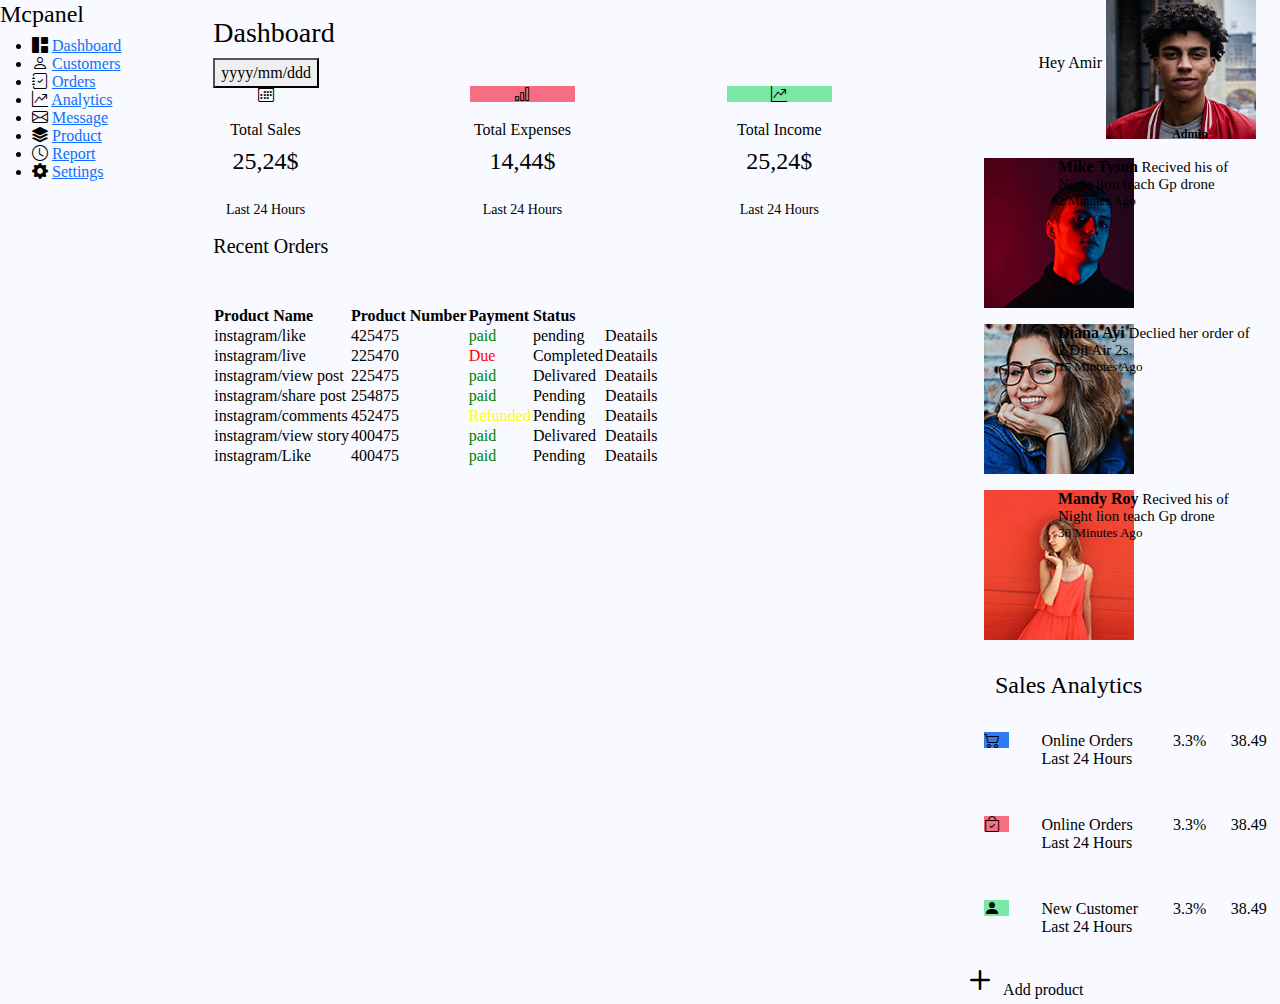
<file: panel/index.html>
<html lang="en">
<head>
    <meta charset="UTF-8">
    <meta http-equiv="X-UA-Compatible" content="IE=edge">
    <meta name="viewport" content="width=device-width, initial-scale=1.0">
    <link rel="styleSheet" href="/assets/css/style.css"></link>
    <link rel="styleSheet" href="assets/bootstrap.css" >
    <link rel="stylesheet" href="https://cdnjs.cloudflare.com/ajax/libs/font-awesome/5.15.4/css/all.min.css">
    <link rel="stylesheet" href="https://cdn.jsdelivr.net/npm/bootstrap-icons@1.8.3/font/bootstrap-icons.css">
    <title>Resonisive Dashboard</title>



</head>
<body>
    
    <!--Start Mobile-->
    <div class="mobile-navbar d-lg-none d-md-none">
        <div class="container">
            <div class="row justify-content-around">
                <div class="left-nav-mobile" style="margin-top: 8px ;">
                    
                    
                    <a data-bs-toggle="offcanvas" data-bs-target="#offcanvasRight" aria-controls="offcanvasRight">
                        <i class="bi bi-list"></i>

                    </a>

                    <div class="offcanvas offcanvas-start" tabindex="-1" id="offcanvasRight" aria-labelledby="offcanvasRightLabel">
                      <div class="offcanvas-header">
                        <h5 id="offcanvasRightLabel">Offcanvas left</h5>
                        <button type="button" class="btn-close text-reset" data-bs-dismiss="offcanvas" aria-label="Close"></button>
                      </div>
                      <div class="offcanvas-body">
                        ...
                      </div>
                    </div>
                      
                    
                </div>
                <div class="right-nav-mobile" style="margin-top:-37px ; margin-left: 395px;">
                    <div class="theme-switch-wrapper">
                        <label class="theme-switch" for="checkbox">
                     <input type="checkbox" id="checkbox" />
                     <div class="slider round"></div>
                   </label>
                   <div style="margin-top: -5px;">
                 <img style="margin-left: 7px;" src="images/profile-1.jpg" class="img-nav-icon"></img>
                    <div class="me-5" style="margin-top: -12px ; font-size: 14px ; font-weight: 600 ;  ">
                     
                    </div>
                </div>
                    
               </div>

                </div>
            </div>
    

    </div>
    </div>
    <!--End Mobile-->
    <!--Start-->
    <div class="d-lg-flex main-back">
        <div class="col-lg-2 d-lg-block d-md-block d-none ">
            <div class="nav-first">
                <h4>Mcpanel</h4>
            </div>
            <section class="left-side">
                <ul class="li-navbar" style="right: 32px">
                    <li>
                        <i class="bi bi-grid-1x2-fill"></i>

                        <a href="#">Dashboard</a>

                    </li>
                    <li>
                        <i class="bi bi-person"></i>
                        <a href="#">Customers</a>
                    </li>
                    <li>
                        <i  class="bi bi-journal-check"></i>

                        <a href="#">Orders</a>
                    </li>
                    <li>
                        <i class="bi bi-graph-up-arrow"></i>
                        <a href="#">Analytics</a>
                    </li>
                    <li>
                        <i  class="bi bi-envelope"></i>
                        <a href="#">Message</a>
                    </li>
                    <li>
                        <i  class="bi bi-stack"></i>

                        <a href="#">Product</a>
                    </li>
                    <li>
                        <i class="bi bi-clock"></i>
                        <a href="#">Report</a>
                    </li>
                    <li>
                        <i class="bi bi-gear-fill"></i>
                        <a href="#">Settings</a>
                    </li>
                </ul>
            </section>

        </div>
        <div class="col-lg-7 mt-3 ">
            <div class="nav-two ">
                <h3>Dashboard</h3>
                <button style="height: 30px" class="btn-dashboard">yyyy/mm/ddd</button>
            </div>
            <div class="center-slide" style="margin-top: -10px">
                <div class="row justify-content-around">
                    <div class="header-status col col-lg  ">
                        <div class="row">
                            <div class="col-6 text-center align-content-center mt-2">
                                <div class="header-status-icon">
                                    <i class="bi bi-calendar3"></i>

                                </div>
                                <br>
                                <h6>Total Sales</h6>
                                <h4>25,24$</h4>
                                <br>
                                <small>Last 24 Hours</small>
                            </div>
                            <div class="col-6 mt-5">
                                <div role="progressbar" aria-valuenow="65" aria-valuemin="0" aria-valuemax="100" style="--value:65"></div>
                            </div>

                        </div>
                        
                    
                    </div>
                  
                        
                
                    <div class="header-status col-lg ">
                        <div class="row">
                            <div class="col-6 text-center align-content-center mt-2">
                                <div class="header-status-icon" style="background-color: rgb(247, 109, 130)">
                                    <i class="bi bi-bar-chart"></i>


                                </div>
                                <br>
                                <h6>Total Expenses</h6>
                                <h4>14,44$</h4>
                                <br>
                                <small>Last 24 Hours</small>
                            </div>
                            <div class="col-6 mt-5">
                                <div role="progressbar" aria-valuenow="65" aria-valuemin="0" aria-valuemax="100" style="--value:65"></div>
                            </div>

                        </div>
                        
                    
                    </div>
                 
                    <div class="header-status col-lg  ">
                        <div class="row">
                            <div class="col-6 text-center align-content-center mt-2">
                                <div class="header-status-icon" style="background-color: rgb(121, 232, 165)">
                                    <i class="bi bi-graph-up-arrow"></i>



                                </div>
                                <br>
                                <h6>Total Income</h6>
                                <h4>25,24$</h4>
                                <br>
                                <small>Last 24 Hours</small>
                            </div>
                            <div class="col-6 mt-5">
                                <div role="progressbar" aria-valuenow="65" aria-valuemin="0" aria-valuemax="100" style="--value:65"></div>
                            </div>

                        </div>
                        
                    
                    </div>

                    <h5 class="title mt-3 mb-5">Recent Orders</h5>
                </div>
                <div class="Recent-Orders">
                    <table>
                   
                        <thead>
                          <tr>
                            <th scope="col">Product Name</th>
                            <th scope="col">Product Number</th>
                            <th scope="col">Payment</th>
                            <th scope="col">Status</th>
                            <th scope="col"></th>
                          </tr>
                        </thead>
                        <tbody>
                          <tr>
                            <td data-label="Account">instagram/like</td>
                            <td data-label="Due Date">425475</td>
                            <td class="amount" data-label="Amount">paid</td>
                            <td data-label="Period">pending</td>
                            <td data-label="Period">Deatails</td>
                          </tr>
                          <tr>
                            <td data-label="Account">instagram/live</td>
                            <td data-label="Due Date">225470</td>
                            <td class="amount" data-label="Amount">Due</td>
                            <td data-label="Period">Completed</td>
                            <td data-label="Period">Deatails</td>
                          </tr>
                          <tr>
                            <td data-label="Account">instagram/view post</td>
                            <td data-label="Due Date">225475</td>
                            <td class="amount" data-label="Amount">paid</td>
                            <td data-label="Period">Delivared</td>
                            <td data-label="Period">Deatails</td>
                          </tr>
                          <tr>
                            <td data-label="Account">instagram/share post</td>
                            <td data-label="Due Date">254875</td>
                            <td class="amount" data-label="Amount">paid</td>
                            <td data-label="Period">Pending</td>
                            <td data-label="Period">Deatails</td>
                          </tr>
                          <tr>
                            <td data-label="Account">instagram/comments</td>
                            <td data-label="Due Date">452475</td>
                            <td class="amount" data-label="Amount">Refunded</td>
                            <td data-label="Period">Pending</td>
                            <td data-label="Period">Deatails</td>
                          </tr>
                          <tr>
                            <td data-label="Account">instagram/view story</td>
                            <td data-label="Due Date">400475</td>
                            <td class="amount" data-label="Amount">paid</td>
                            <td data-label="Period">Delivared</td>
                            <td data-label="Period">Deatails</td>
                          </tr>
                          <tr>
                            <td scope="row" data-label="Account">instagram/Like</td>
                            <td data-label="Due Date">400475</td>
                            <td class="amount" data-label="Amount">paid</td>
                            <td data-label="Period">Pending</td>
                            <td data-label="Period">Deatails</td>
                          </tr>

                        </tbody>
                      </table>

                </div>
            </div>
        </div>
        <div class="col-lg-3">
            <div class="right-slide">
                <div class="nav-three text-end pe-4 pt-3 d-md-block d-lg-block d-none">
                    
                    
                    <div class="theme-switch-wrapper">
                             <label class="theme-switch" for="checkbox">
                          <input type="checkbox" id="checkbox" />
                          <div class="slider round"></div>
                        </label>
                         
                    </div>
                      
                       
                    
                    <div style="margin-top: -40px">
                        <span>Hey Amir </span> <img src="images/profile-1.jpg" class="img-nav-icon"></img>
                        <div class="me-5" style="margin-top: -12px ; font-size: 14px ; font-weight: 600 ;  ">
                            <small>Admin</small>
                        </div>
                    </div>
                   
                </div>
                <div class="right-slide-box">
                    <div class="row">
                        <ul class="list-unstyled">
                            <li class="mt-3">
                                <div class="container">
                                    <div class="row">
                                        <div class="col-3 icon-right-slide">
                                            <img src="images/profile-2.jpg">
                                            
                                        </div>
                                        <div class="col-9">
                                            <span class="fw-bold" style="font-size: 16px">Mike Tyson</span><span style="font-size: 15px"> Recived his of Night lion teach Gp drone</sp>
                                                
                                            <small class="d-block"> 2 Minutes Ago</small>
                                        </div>
                                    </div>
                                </div>
                            </li>
                            <li class="mt-3">
                                <div class="container">
                                    <div class="row">
                                        <div class="col-3 icon-right-slide">
                                            <img src="images/profile-3.jpg">
                                            
                                        </div>
                                        <div class="col-9">
                                            <span class="fw-bold" style="font-size: 16px">Diana Ayi</span><span style="font-size: 15px"> Declied her order of 2 Dji Air 2s.</sp>
                                                
                                            <small class="d-block"> 15 Minutes Ago</small>
                                        </div>
                                    </div>
                                </div>
                            </li>
                            <li class="mt-3">
                                <div class="container">
                                    <div class="row">
                                        <div class="col-3 icon-right-slide">
                                            <img src="images/profile-4.jpg">
                                            
                                        </div>
                                        <div class="col-9">
                                            <span class="fw-bold" style="font-size: 16px">Mandy Roy</span><span style="font-size: 15px"> Recived his of Night lion teach Gp drone</sp>
                                                
                                            <small class="d-block"> 36 Minutes Ago</small>
                                        </div>
                                    </div>
                                </div>
                            </li>
                        </ul>
                    </div>

                </div> 
                <h4 class="title" style="margin-left: 35px ;margin-top: 15px">Sales Analytics</h4>
                <div class="right-slide-tiny">
                    <div class="row justify-content-between p-4">
                        <div class="col-2">
                            <div class="box-tiny" style="background-color: rgb(49, 121, 245)">
                                <i class="bi bi-cart2"></i>
                            </div>
                        </div>
                        <div class="col-5">
                            <span class="tiny-span d-block">Online Orders</span>
                            <span class="tiny-span2">Last 24 Hours</span>
                            
                    
                        </div>
                        <div class="col-2">
                            <span>3.3%</span>
                        </div>
                       
                        <div class="col-2">
                            <span>38.49</span>
                        </div>
                    </div>
                </div>
                <div class="right-slide-tiny">
                    <div class="row justify-content-between p-4">
                        <div class="col-2">
                            <div class="box-tiny" style="background-color: rgb(247, 109, 130)">
                                <i class="bi bi-bag-check"></i>
                            </div>
                        </div>
                        <div class="col-5">
                            <span class="tiny-span d-block">Online Orders</span>
                            <span class="tiny-span2">Last 24 Hours</span>
                            
                    
                        </div>
                        <div class="col-2">
                            <span>3.3%</span>
                        </div>
                       
                        <div class="col-2">
                            <span>38.49</span>
                        </div>
                    </div>
                </div>
                <div class="right-slide-tiny">
                    <div class="row justify-content-between p-4">
                        <div class="col-2">
                            <div class="box-tiny" style="background-color: rgb(121, 232, 165)">
                                <i class="bi bi-person-fill"></i>
                            </div>
                        </div>
                        <div class="col-5">
                            <span class="tiny-span d-block">New Customer</span>
                            <span class="tiny-span2">Last 24 Hours</span>
                            
                    
                        </div>
                        <div class="col-2">
                            <span>3.3%</span>
                        </div>
                       
                        <div class="col-2">
                            <span>38.49</span>
                        </div>
                    </div>
                </div>
                <div class="right-slide-tiny-add">
                   
                    <i class="bi bi-plus" style="font-size: 40px"></i>
                    Add product
                </div>

            </div>
            

        </div>
    </div>
    <!--End-->
</body>


<script src="soft.js"></script>
<script src="https://cdn.jsdelivr.net/npm/bootstrap@5.0.2/dist/js/bootstrap.min.js" integrity="sha384-cVKIPhGWiC2Al4u+LWgxfKTRIcfu0JTxR+EQDz/bgldoEyl4H0zUF0QKbrJ0EcQF" crossorigin="anonymous"></script>
<script src="https://cdn.jsdelivr.net/npm/@popperjs/core@2.9.2/dist/umd/popper.min.js" integrity="sha384-IQsoLXl5PILFhosVNubq5LC7Qb9DXgDA9i+tQ8Zj3iwWAwPtgFTxbJ8NT4GN1R8p" crossorigin="anonymous"></script>
</html>
</file>
<file: assets/css/style.css>
body {
  font-size: 16px;
  font-family: 'Helvetica', 'Arial', sans-serif;
  text-align: center;
  background-color: #f8faff;
}
/*# sourceMappingURL=style.css.map */

@import url("https://fonts.googleapis.com/css2?family=Roboto&display=swap");
 .button2 {
	 position: relative;
	 display: inline-block;
	 padding: 5px 11px;
	 border-radius: 4px;
	 color: #03e9f4;
	 text-decoration: none;
	 text-transform: uppercase;
	 overflow: hidden;
	 cursor: pointer;
	 font-family: "Roboto", sans-serif;
	 filter: hue-rotate(0deg);
	 /* border: 2px solid #d2bdff; */
	 transition: all 0.1s linear;
  /* border: 1px solid brown; */
  border-radius: 15px;
}
 .button2:hover {
	 border: 1px solid transparent;
}
 .button2:hover span {
	 position: absolute;
	 display: block;
}
 .button2:hover span:nth-child(1) {
	 filter: hue-rotate(0deg);
	 top: 0;
	 left: 0;
	 width: 100%;
	 height: 3px;
	 background: linear-gradient(90deg, transparent, #3a86ff);
	 animation: animate1 1s linear infinite;
}
 @keyframes animate1 {
	 0% {
		 left: -100%;
	}
	 50%, 100% {
		 left: 100%;
	}
}
 .button2:hover span:nth-child(2) {
	 filter: hue-rotate(60deg);
	 top: -100%;
	 right: 0;
	 width: 3px;
	 height: 100%;
	 background: linear-gradient(180deg, transparent, #3a86ff);
	 animation: animate2 1s linear infinite;
	 animation-delay: 0.25s;
}
 @keyframes animate2 {
	 0% {
		 top: -100%;
	}
	 50%, 100% {
		 top: 100%;
	}
}
 .button2:hover span:nth-child(3) {
	 filter: hue-rotate(120deg);
	 bottom: 0;
	 right: 0;
	 width: 100%;
	 background: linear-gradient(270deg, transparent, #3a86ff);
	 animation: animate3 1s linear infinite;
	 animation-delay: 0.5s;
}
 @keyframes animate3 {
	 0% {
		 right: -100%;
		 height: 3px;
	}
	 50%, 100% {
		 height: 2px;
		 right: 100%;
	}
}
 .button2:hover span:nth-child(4) {
	 filter: hue-rotate(300deg);
	 bottom: -100%;
	 left: 0;
	 width: 3px;
	 height: 100%;
	 background: linear-gradient(360deg, transparent, #3a86ff);
	 animation: animate4 1s linear infinite;
	 animation-delay: 0.75s;
}
 @keyframes animate4 {
	 0% {
		 bottom: -100%;
	}
	 50%, 100% {
		 bottom: 100%;
	}
}
</file>
